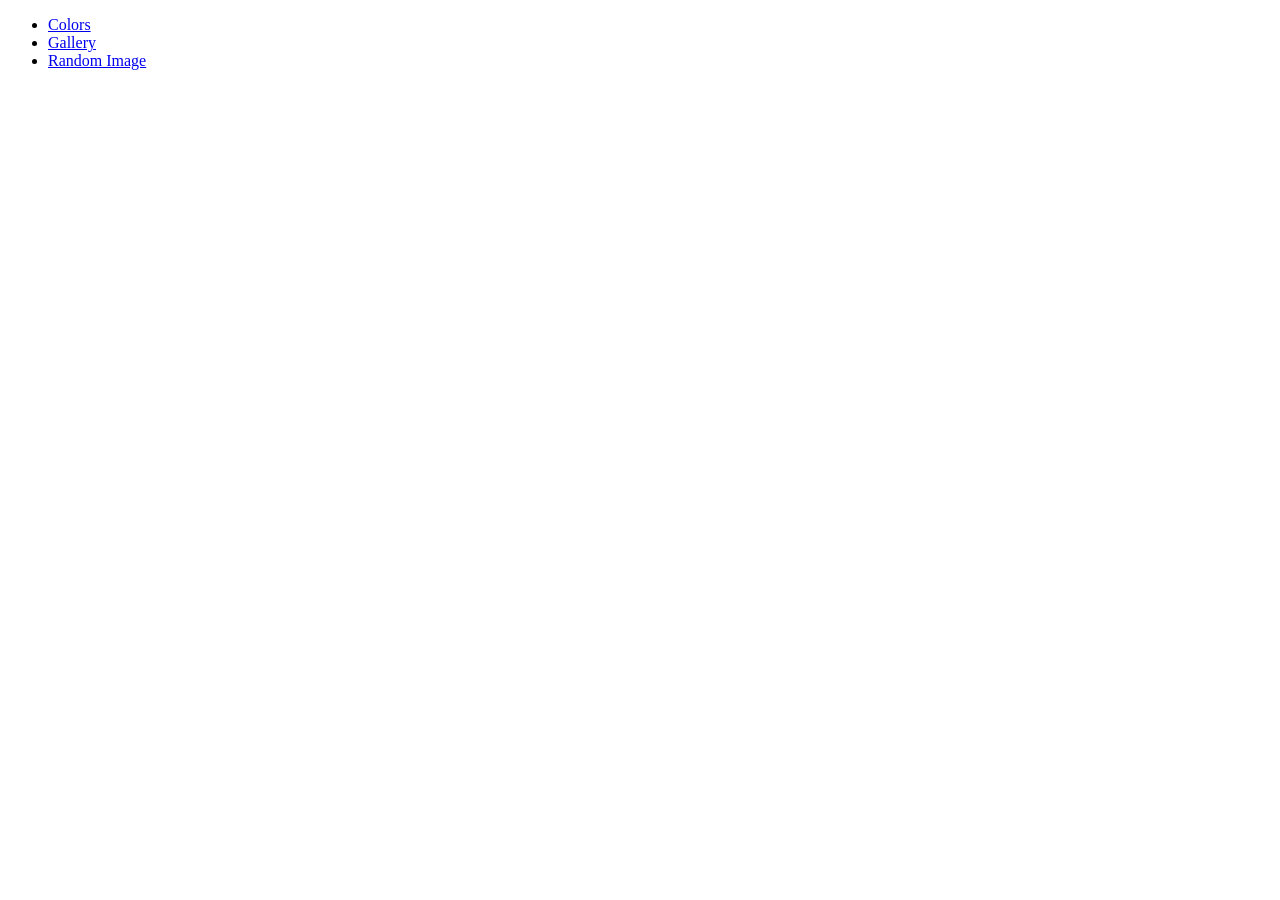
<file: index.html>
<!DOCTYPE html>
<html lang="en">
<head>
    <meta charset="UTF-8">
    <meta http-equiv="X-UA-Compatible" content="IE=edge">
    <meta name="viewport" content="width=device-width, initial-scale=1.0">
    <title>JS Sandbox</title>
</head>
<body>
    
    <div class="container">
        <ul>
            <li><a href="colors.html">Colors</a></li>
            <li><a href="gallery.html">Gallery</a></li>
            <li><a href="random-image.html">Random Image</a></li>
        </ul>
    </div>

</body>
</html>
</file>
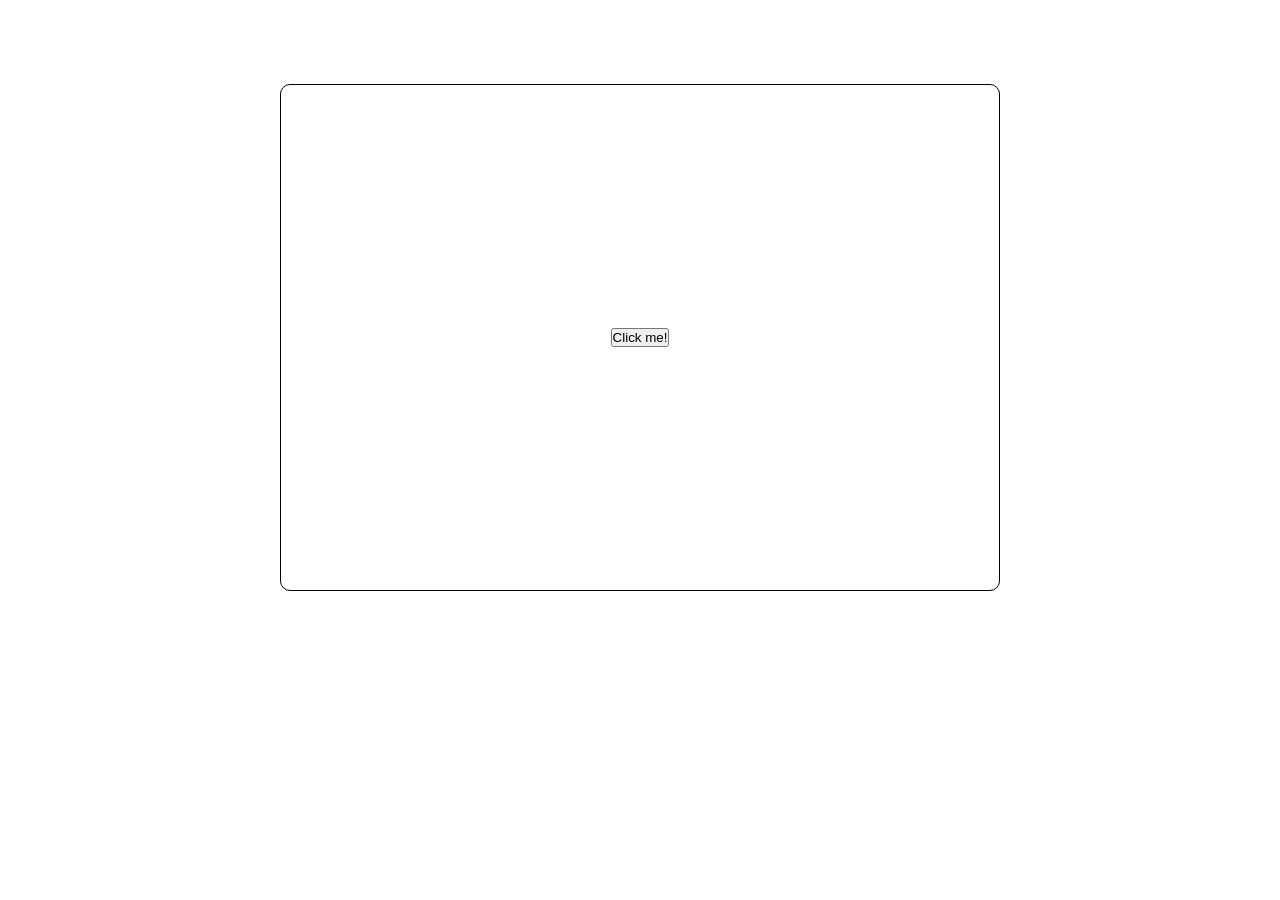
<file: colors.html>
<!DOCTYPE html>
<html lang="en">
<head>
    <meta charset="UTF-8">
    <meta http-equiv="X-UA-Compatible" content="IE=edge">
    <meta name="viewport" content="width=device-width, initial-scale=1.0">
    <title>Random Colors</title>
    <link rel="stylesheet" href="css/colors.css">
</head>
<body>
    <div class="container">
        <div class="box-container">
            <div class="box">
                <button>Click me!</button>
            </div>
        </div>
    </div>
    
    <script src="js/colors.js"></script>

</body>
</html>
</file>
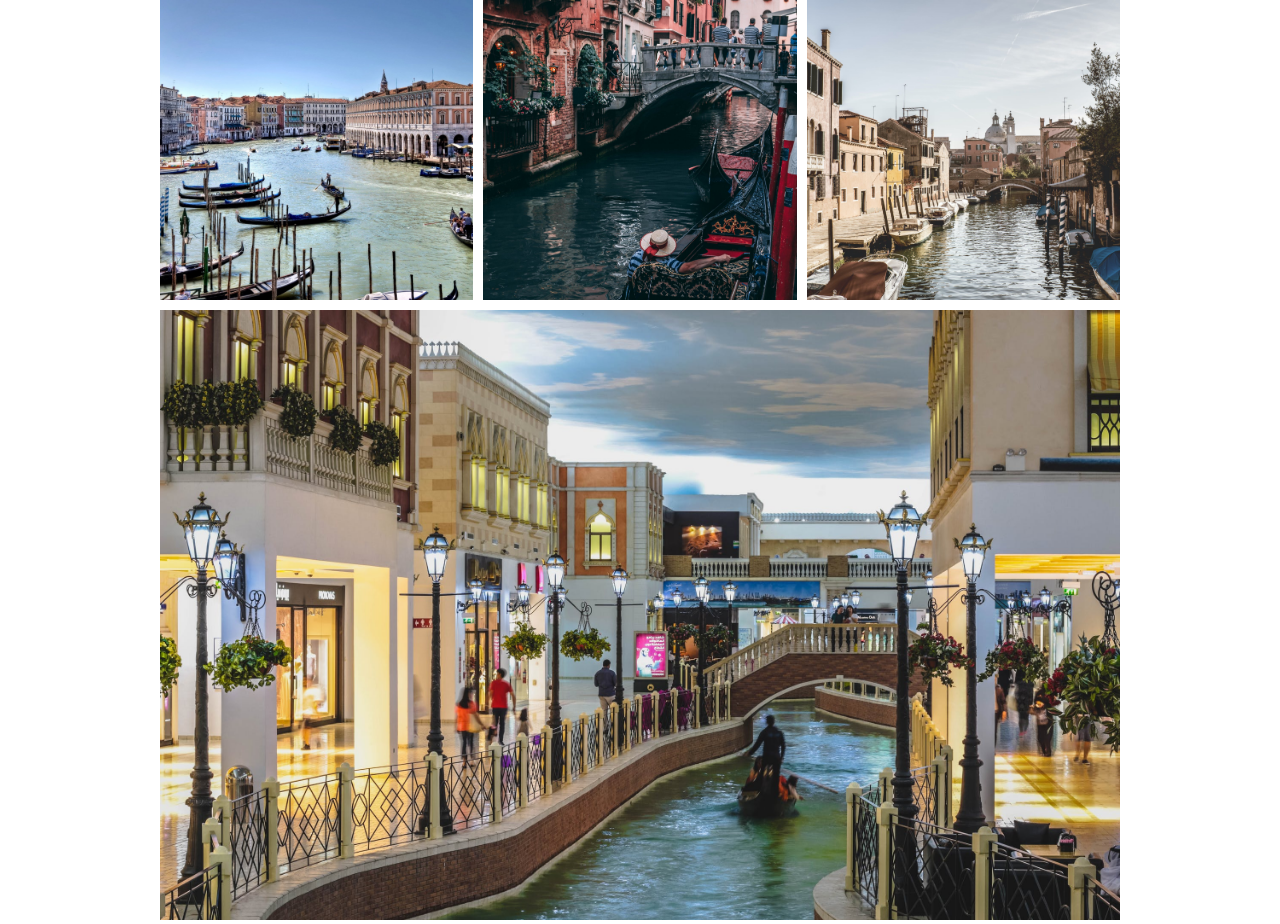
<file: gallery.html>
<!DOCTYPE html>
<html lang="en">
<head>
    <meta charset="UTF-8">
    <meta http-equiv="X-UA-Compatible" content="IE=edge">
    <meta name="viewport" content="width=device-width, initial-scale=1.0">
    <title>JS Gallery</title>
    <link rel="stylesheet" href="css/images.css">
</head>
<body>

    <div class="container">
        <div class="gallery">
            <div class="gallery-image gallery-image1">
                <img src="images/pic1.jpeg" alt="">
            </div>

            <div class="gallery-image gallery-image2">
                <img src="images/pic2.jpeg" alt="">
            </div>

            <div class="gallery-image gallery-image3">
                <img src="images/pic3.jpeg" alt="">
            </div>

            <div class="gallery-image gallery-image4">
                <img src="images/pic4.jpeg" alt="">
            </div>

        </div>
    </div>
    
    <script src="js/images.js"></script>
</body>
</html>
</file>
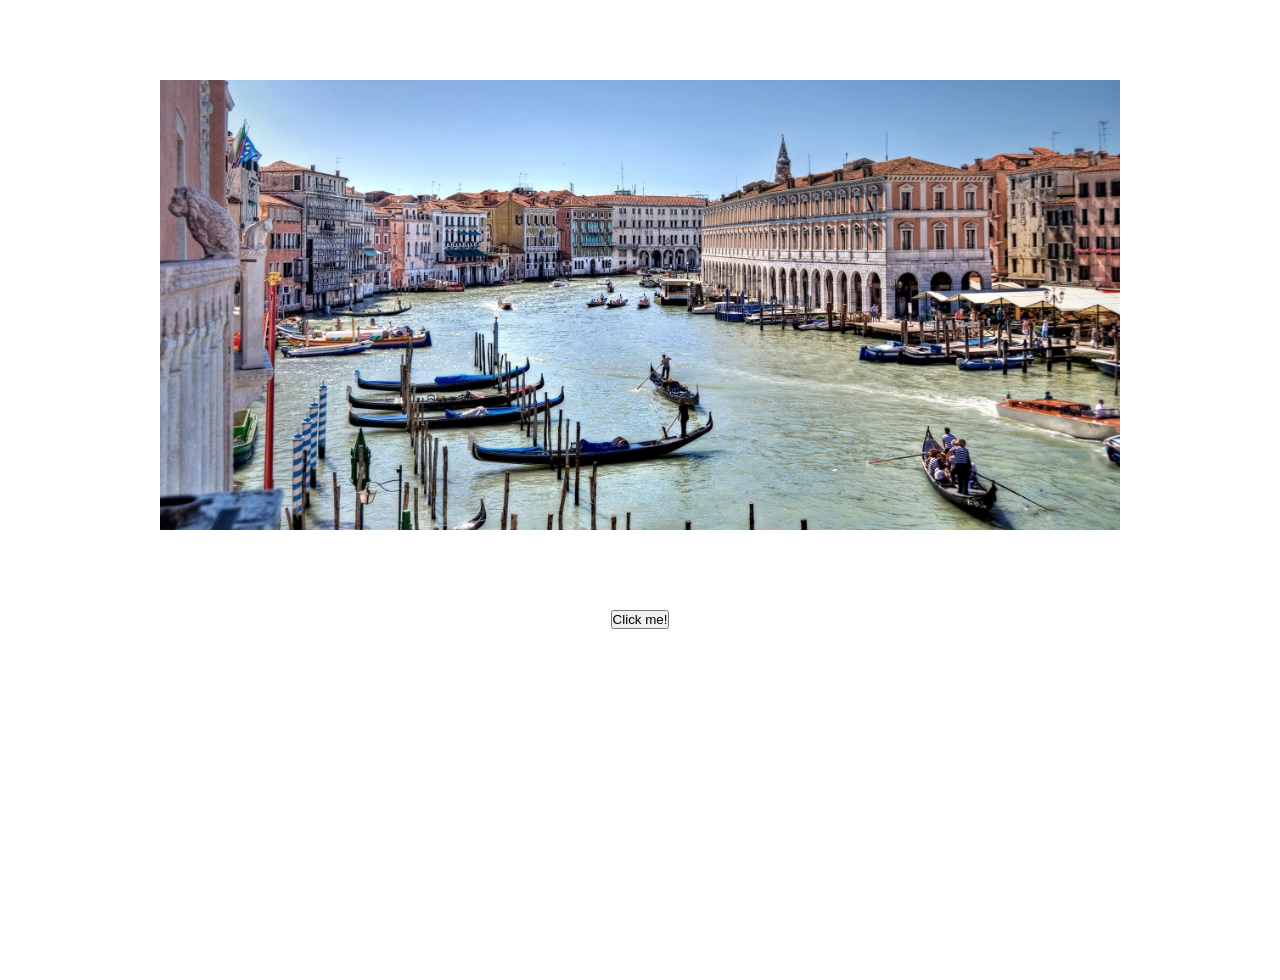
<file: random-image.html>
<!DOCTYPE html>
<html lang="en">
<head>
    <meta charset="UTF-8">
    <meta http-equiv="X-UA-Compatible" content="IE=edge">
    <meta name="viewport" content="width=device-width, initial-scale=1.0">
    <title>Random Image</title>
    <link rel="stylesheet" href="css/randomImages.css">
</head>
<body>
   
    <div class="container">
 
            <div class="image-container">
                <img src="images/pic1.jpeg" alt="">
            </div>
 
                        <div class="box-container">
                            <div class="box">
                                <button>Click me!</button>
                            </div>
                        </div>
 
        </div>
 
 
 
    <script src="js/randomImages.js"></script>
</body>
</html>
</file>
<file: css/colors.css>
* {
    box-sizing: border-box;
    margin: 0;
    padding: 0;
}

.box-container {
    align-items: center;
    display: flex;
    justify-content: center;
    height: 75vh;
    margin: 0 auto;
     width: 75%;
}

.box {
    align-items: center;
    display: flex;
    justify-content: center;
    border: 1px solid black;
    border-radius: 10px;
    height: 75%;
    margin: 0 auto;
    width: 75%;
}
</file>
<file: css/images.css>
* {
    box-sizing: border-box;
    margin: 0;
    padding: 0;
}

.gallery {
    display: grid;
    height: 95vh;
    gap: 10px;
    grid-template-columns: repeat(3, 1fr);
    grid-template-rows: repeat(3, 300px);
    margin: 0 auto;
    width: 75%;
}

.gallery-image img {
    height: 100%;
    object-fit: cover;
    width: 100%;
}

.gallery-image4 {
    grid-column: 1/4;
    grid-row: 2/4;
}
</file>
<file: css/randomImages.css>
* {
    box-sizing: border-box;
    margin: 0;
    padding: 0;
}

.container {
    height: 100vh;
    text-align: center;
}

.image-container {
    height: 50%;
    margin: 5rem auto;
    width: 75%;
}

img {
    object-fit: cover;
    height: 100%;
    width: 100%;
}
</file>
